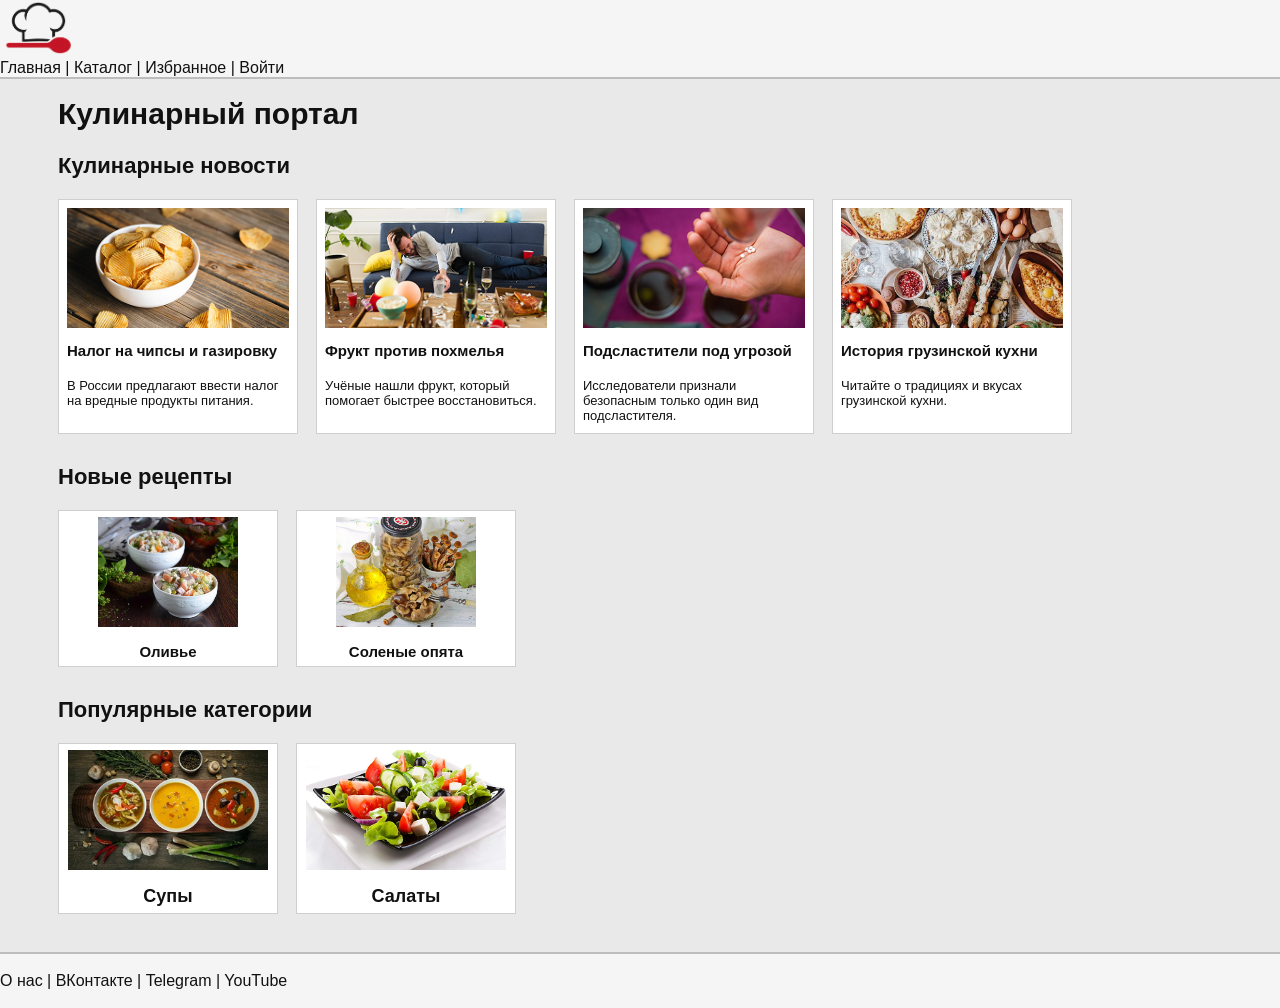
<file: ЛР5-6/index.html>
<!DOCTYPE html>
<html lang="ru">
<head>
  <meta charset="UTF-8">
  <meta name="viewport" content="width=device-width, initial-scale=1">
  <title>Кулинарум | Кулинарный портал</title>
  <link rel="stylesheet" href="styles/main.css">
  <link rel="stylesheet" href="styles/index.css">
</head>
<body>

  <header>
    <img src="images/logo.png" alt="Логотип" width="80">
    <div>
      <a href="index.html">Главная</a> |
      <a href="catalog.html">Каталог</a> |
      <a href="favorites.html">Избранное</a> |
  <a href="404.html">Войти</a>
    </div>
  </header>

  <h1>Кулинарный портал</h1>

  <div>
    <h2>Кулинарные новости</h2>
    <div>
      <a class="news-card" href="404.html">
        <img src="images/news1.png" alt="Чипсы">
        <h3>Налог на чипсы и газировку</h3>
        <p>В России предлагают ввести налог на вредные продукты питания.</p>
      </a>
      <a class="news-card" href="404.html">
        <img src="images/news2.png" alt="Фрукты">
        <h3>Фрукт против похмелья</h3>
        <p>Учёные нашли фрукт, который помогает быстрее восстановиться.</p>
      </a>
      <a class="news-card" href="article3.html">
        <img src="images/news3.png" alt="Подсластители">
        <h3>Подсластители под угрозой</h3>
        <p>Исследователи признали безопасным только один вид подсластителя.</p>
      </a>
      <a class="news-card" href="404.html">
        <img src="images/news4.jpg" alt="Грузинская кухня">
        <h3>История грузинской кухни</h3>
        <p>Читайте о традициях и вкусах грузинской кухни.</p>
      </a>
    </div>
  </div>


  <div>
    <h2>Новые рецепты</h2>
    <div class="cards">
      <a class="recipe-card" href="olivie.html">
        <img src="images/olivie.png" alt="Оливье">
        <h4>Оливье</h4>
      </a>
      <a class="recipe-card" href="mushrooms.html">
        <img src="images/mushrooms.png" alt="Соленые опята">
        <h4>Соленые опята</h4>
      </a>
    </div>

  </div>

  <div>
    <h2>Популярные категории</h2>
    <div class="cards">
      <a class="category-card" href="soups.html">
        <img src="images/soups.png" alt="Супы">
        <h4>Супы</h4>
      </a>
      <a class="category-card" href="404.html">
        <img src="images/salads.png" alt="Салаты">
        <h4>Салаты</h4>
      </a>
    </div>
  </div>

  <footer>
    <a href="about.html">О нас</a> |
    <a href="#">ВКонтакте</a> |
    <a href="#">Telegram</a> |
    <a href="#">YouTube</a>
  </footer>
</body>
</html>
</file>
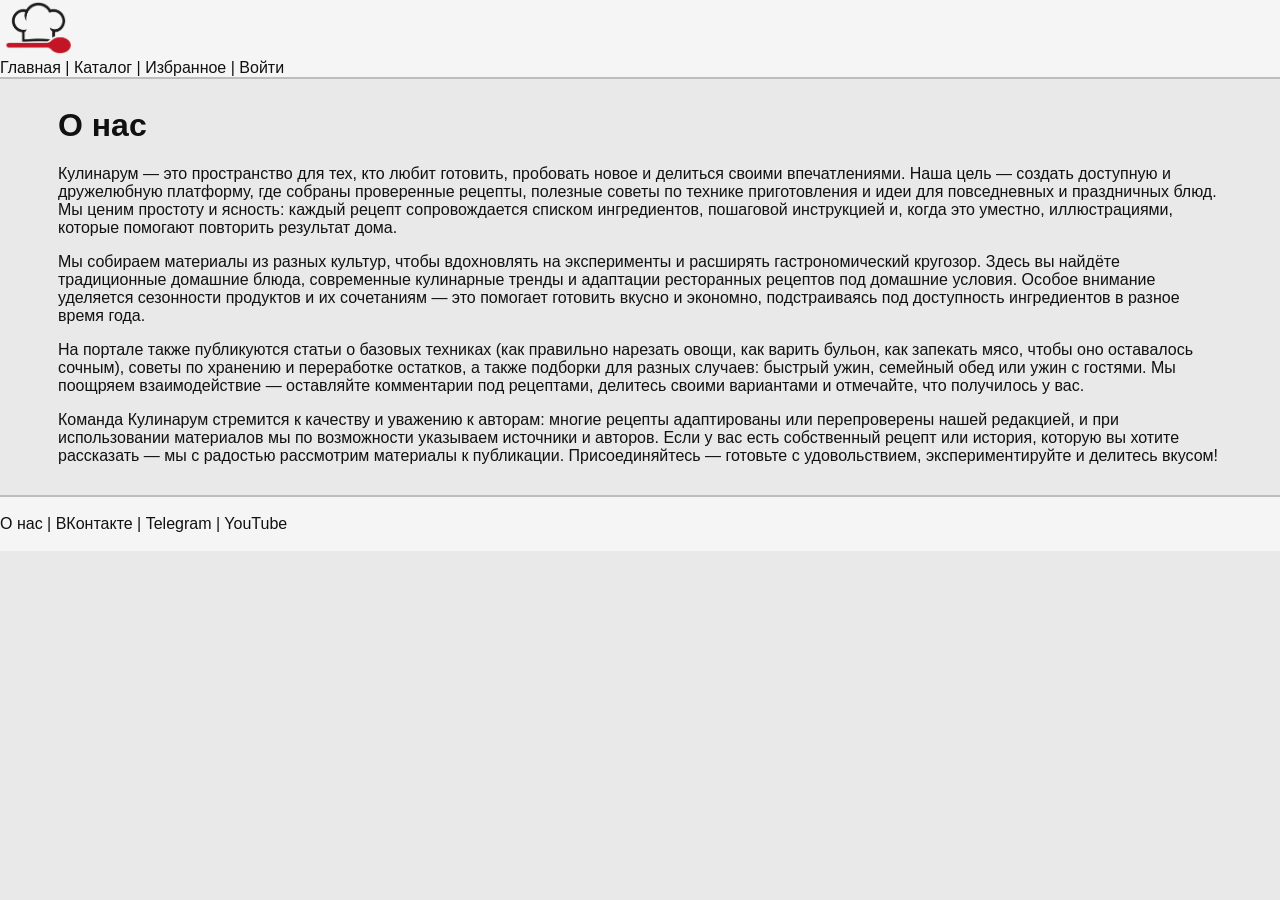
<file: ЛР5-6/about.html>
<!DOCTYPE html>
<html lang="ru">
<head>
  <meta charset="UTF-8">
  <meta name="viewport" content="width=device-width, initial-scale=1">
  <title>Кулинарум | О нас</title>
  <link rel="stylesheet" href="styles/main.css">
</head>
<body>
  <header>
    <img src="images/logo.png" alt="Логотип" width="80">
    <div>
      <a href="index.html">Главная</a> |
      <a href="catalog.html">Каталог</a> |
      <a href="favorites.html">Избранное</a> |
  <a href="404.html">Войти</a>
    </div>
  </header>

  <main>
    <h1>О нас</h1>
    <p>
      <p>
        Кулинарум — это пространство для тех, кто любит готовить, пробовать новое и делиться своими впечатлениями. Наша цель — создать доступную и дружелюбную платформу, где собраны проверенные рецепты, полезные советы по технике приготовления и идеи для повседневных и праздничных блюд. Мы ценим простоту и ясность: каждый рецепт сопровождается списком ингредиентов, пошаговой инструкцией и, когда это уместно, иллюстрациями, которые помогают повторить результат дома.
      </p>
      <p>
        Мы собираем материалы из разных культур, чтобы вдохновлять на эксперименты и расширять гастрономический кругозор. Здесь вы найдёте традиционные домашние блюда, современные кулинарные тренды и адаптации ресторанных рецептов под домашние условия. Особое внимание уделяется сезонности продуктов и их сочетаниям — это помогает готовить вкусно и экономно, подстраиваясь под доступность ингредиентов в разное время года.
      </p>
      <p>
        На портале также публикуются статьи о базовых техниках (как правильно нарезать овощи, как варить бульон, как запекать мясо, чтобы оно оставалось сочным), советы по хранению и переработке остатков, а также подборки для разных случаев: быстрый ужин, семейный обед или ужин с гостями. Мы поощряем взаимодействие — оставляйте комментарии под рецептами, делитесь своими вариантами и отмечайте, что получилось у вас.
      </p>
      <p>
        Команда Кулинарум стремится к качеству и уважению к авторам: многие рецепты адаптированы или перепроверены нашей редакцией, и при использовании материалов мы по возможности указываем источники и авторов. Если у вас есть собственный рецепт или история, которую вы хотите рассказать — мы с радостью рассмотрим материалы к публикации. Присоединяйтесь — готовьте с удовольствием, экспериментируйте и делитесь вкусом!
      </p>
        </p>
  </main>
  
  <footer>
    <a href="about.html">О нас</a> |
    <a href="#">ВКонтакте</a> |
    <a href="#">Telegram</a> |
    <a href="#">YouTube</a>
  </footer>
</body>
</html>
</file>
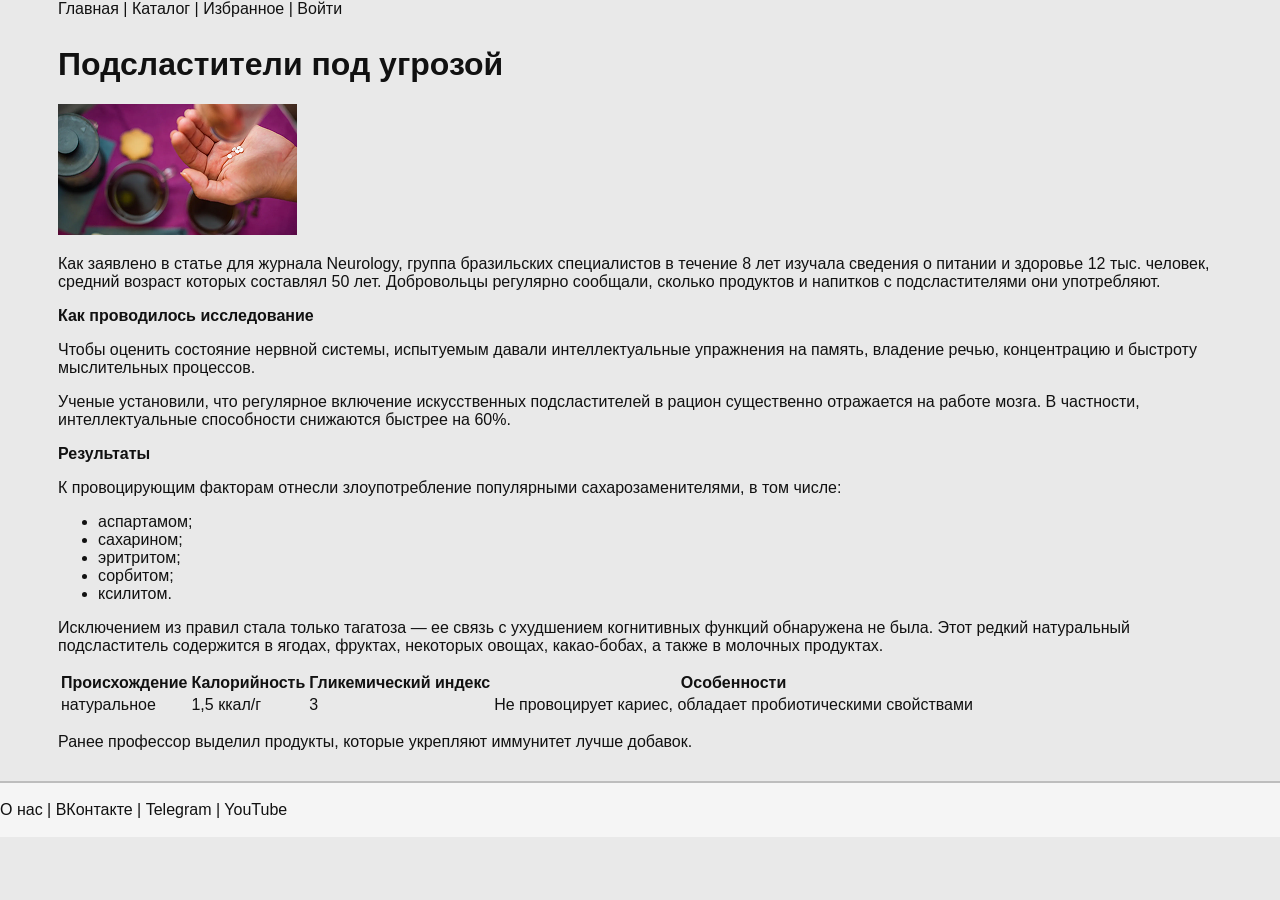
<file: ЛР5-6/article3.html>
<!DOCTYPE html>
<html lang="ru">
<head>
  <meta charset="UTF-8">
  <title>Кулинарум | Подсластители под угрозой</title>
<head>
  <meta charset="UTF-8">
  <meta name="viewport" content="width=device-width, initial-scale=1">
  <title>Кулинарум | Статья</title>
  <link rel="stylesheet" href="styles/main.css">
</head>
  <div>
    <a href="index.html">Главная</a> |
    <a href="catalog.html">Каталог</a> |
    <a href="favorites.html">Избранное</a> |
  <a href="404.html">Войти</a>
  </div>
</header>

<main>
  <h1>Подсластители под угрозой</h1>

  <img src="images/news3.png" alt="Подсластители под угрозой">
  <p>
    <p>
      Как <a href="https://www.neurology.org/doi/10.1212/WNL.0000000000214023">заявлено</a> в статье для журнала Neurology, группа бразильских специалистов в течение 8 лет изучала сведения о питании и здоровье 12 тыс. человек, средний возраст которых составлял 50 лет. Добровольцы регулярно сообщали, сколько продуктов и напитков с подсластителями они употребляют.
    </p>

    <strong>Как проводилось исследование</strong>

    <p>
      Чтобы оценить состояние нервной системы, испытуемым давали интеллектуальные упражнения на память, владение речью, концентрацию и быстроту мыслительных процессов.
    </p>

    <p>
      Ученые установили, что регулярное включение искусственных подсластителей в рацион существенно отражается на работе мозга. В частности, интеллектуальные способности снижаются быстрее на 60%.
    </p>
    <p>
      <strong>Результаты</strong>
    </p>
    <p>
      К провоцирующим факторам отнесли злоупотребление популярными сахарозаменителями, в том числе:
    </p>
    <ul>
      <li><a href="https://www.gastronom.ru/text/chto-takoe-aspartam-i-opasen-li-on-dlya-cheloveka-1026054"></a>аспартамом;</li>
      <li>сахарином;</li>
      <li>эритритом;</li>
      <li>сорбитом;</li>
      <li>ксилитом.</li>
    </ul>
    <p>
      Исключением из правил стала только тагатоза — ее связь с ухудшением когнитивных функций обнаружена не была. Этот редкий натуральный подсластитель содержится в ягодах, фруктах, некоторых овощах, какао-бобах, а также в молочных продуктах.
    </p>

    <table>
      <tr>
        <th>Происхождение</th>
        <th>Калорийность</th>
        <th>Гликемический индекс</th>
        <th>Особенности</th>
      </tr>
      <tr>
        <td>натуральное</td>
        <td>1,5 ккал/г</td>
        <td>3</td>
        <td>Не провоцирует кариес, обладает пробиотическими свойствами</td>
      </tr>
    </table>

    <p>
      Ранее профессор выделил <a href="https://www.gastronom.ru/news/professor-vydelil-produkty-kotorye-ukreplyayut-immunitet-luchshe-dobavok-1026997">продукты, которые укрепляют иммунитет лучше добавок</a>.
    </p>
  </p>
</main>

<footer>
  <a href="about.html">О нас</a> |
  <a href="#">ВКонтакте</a> |
  <a href="#">Telegram</a> |
  <a href="#">YouTube</a>
</footer>
</body>
</html>
</file>
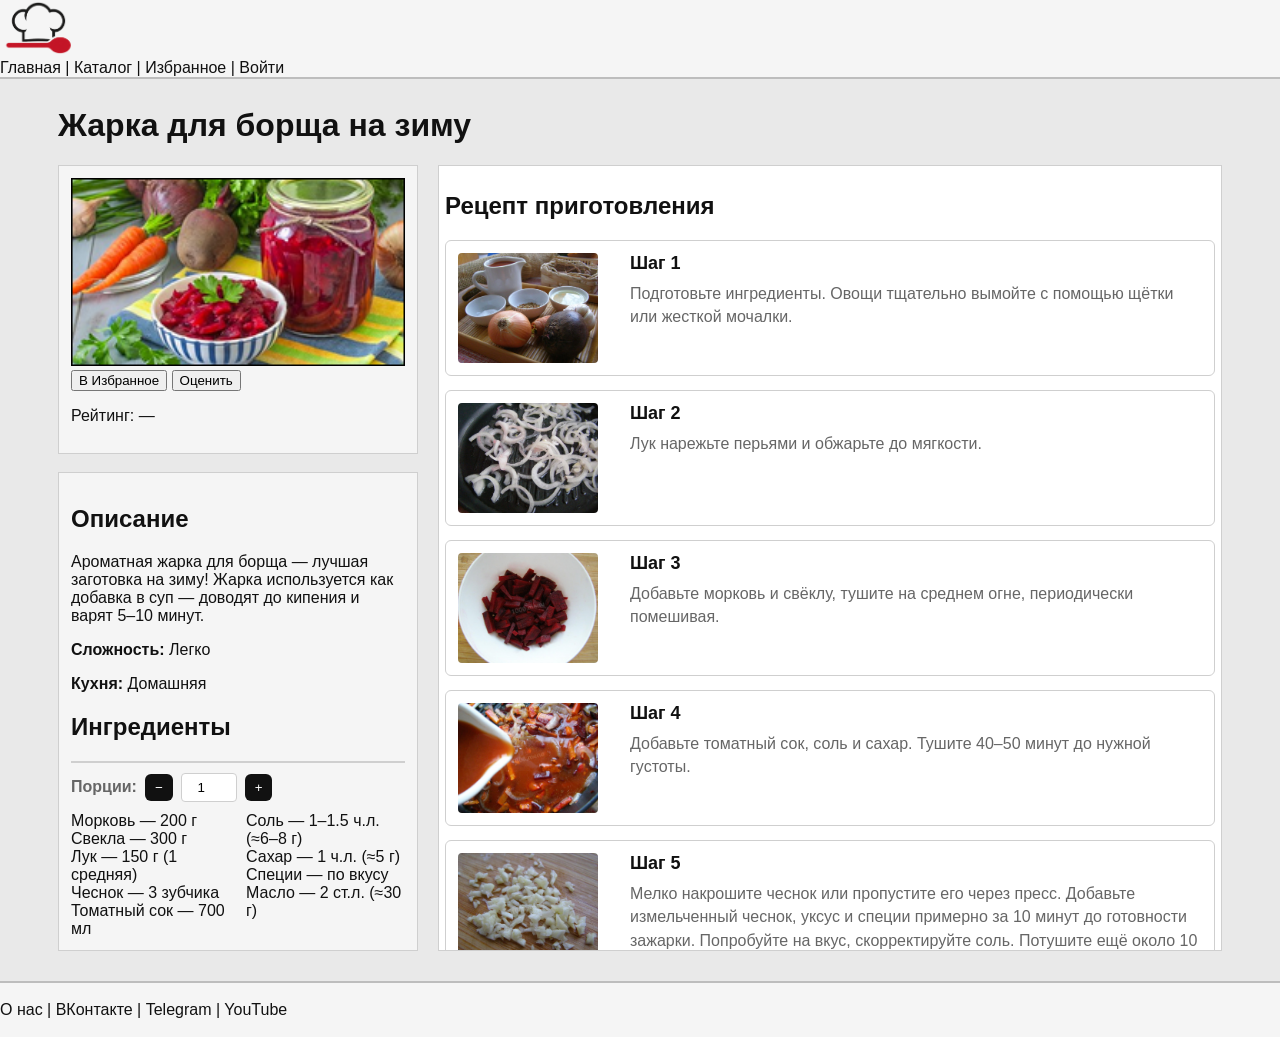
<file: ЛР5-6/borch.html>
<!DOCTYPE html>
<html lang="ru">
<head>
  <meta charset="UTF-8">
  <meta name="viewport" content="width=device-width, initial-scale=1">
  <title>Кулинарум | Борщ</title>
  <link rel="stylesheet" href="styles/main.css">
  <link rel="stylesheet" href="styles/recepie.css">
</head>
<body>
  <header>
    <img src="images/logo.png" alt="Логотип" width="80">
    <div>
      <a href="index.html">Главная</a> |
      <a href="catalog.html">Каталог</a> |
      <a href="favorites.html">Избранное</a> |
  <a href="404.html">Войти</a>
    </div>
  </header>

  <main>
    <h1>Жарка для борща на зиму</h1>

    <div class="recipe-page">
      <div class="left-col">
        <aside class="meta">
          <img src="images/borsch.png" alt="Жарка для борща">
          <div class="actions">
            <button>В Избранное</button>
            <button>Оценить</button>
            <p>Рейтинг: —</p>
          </div>
        </aside>

        <div class="description">
          <h2>Описание</h2>
          <p>Ароматная жарка для борща — лучшая заготовка на зиму! Жарка используется как добавка в суп — доводят до кипения и варят 5–10 минут.</p>

          <p><b>Сложность: </b>Легко</p>
          <p><b>Кухня: </b>Домашняя</p>

          <h2>Ингредиенты</h2>
          <div class="ingredients">
            <ul>
              <li>Морковь — 200 г</li>
              <li>Свекла — 300 г</li>
              <li>Лук — 150 г (1 средняя)</li>
              <li>Чеснок — 3 зубчика</li>
              <li>Томатный сок — 700 мл</li>
              <li>Соль — 1–1.5 ч.л. (≈6–8 г)</li>
              <li>Сахар — 1 ч.л. (≈5 г)</li>
              <li>Специи — по вкусу</li>
              <li>Масло — 2 ст.л. (≈30 г)</li>
            </ul>
          </div>
        </div>
      </div>

      <div class="steps">
        <h2>Рецепт приготовления</h2>

        <div class="step">
          <img src="images/zazharka/step1.jpg" alt="Шаг 1">
          <div class="step-content">
            <h3>Шаг 1</h3>
            <p>Подготовьте ингредиенты. Овощи тщательно вымойте с помощью щётки или жесткой мочалки.</p>
          </div>
        </div>

        <div class="step">
          <img src="images/zazharka/step2.jpg" alt="Шаг 2">
          <div class="step-content">
            <h3>Шаг 2</h3>
            <p>Лук нарежьте перьями и обжарьте до мягкости.</p>
          </div>
        </div>

        <div class="step">
          <img src="images/zazharka/step3.jpg" alt="Шаг 3">
          <div class="step-content">
            <h3>Шаг 3</h3>
            <p>Добавьте морковь и свёклу, тушите на среднем огне, периодически помешивая.</p>
          </div>
        </div>

        <div class="step">
          <img src="images/zazharka/step4.jpg" alt="Шаг 4">
          <div class="step-content">
            <h3>Шаг 4</h3>
            <p>Добавьте томатный сок, соль и сахар. Тушите 40–50 минут до нужной густоты.</p>
          </div>
        </div>

        <div class="step">
          <img src="images/zazharka/step5.jpg" alt="Шаг 5">
          <div class="step-content">
            <h3>Шаг 5</h3>
            <p>Мелко накрошите чеснок или пропустите его через пресс. Добавьте измельченный чеснок, уксус и специи примерно за 10 минут до готовности зажарки. Попробуйте на вкус, скорректируйте соль. Потушите ещё около 10 минут и снимите с огня.</p>
          </div>
        </div>

        <div class="step">
          <img src="images/zazharka/step6.jpg" alt="Шаг 6">
          <div class="step-content">
            <h3>Шаг 6</h3>
            <p>Готовую зажарку разложите по заранее простерилизованным банкам, закатайте крышками. Переверните банки, укутайте заготовки тёплым одеялом и оставьте при комнатной температуре до постепенного полного остывания. Храните зажарку в прохладном тёмном месте до одного года.</p>
          </div>
        </div>

      </div>
    </div>
  </main>

  <footer>
    <a href="about.html">О нас</a> |
    <a href="#">ВКонтакте</a> |
    <a href="#">Telegram</a> |
    <a href="#">YouTube</a>
  </footer>

  <script>
    function syncStepsHeight(){
      const left = document.querySelector('.recipe-page .left-col');
      const steps = document.querySelector('.recipe-page .steps');
      if(!left || !steps) return;
      const leftRect = left.getBoundingClientRect();
      steps.style.height = leftRect.height + 'px';
    }
    window.addEventListener('load', syncStepsHeight);
    window.addEventListener('resize', ()=>{setTimeout(syncStepsHeight,50)});
  </script>
  <script src="scripts/step-modal.js" defer></script>
  <script src="scripts/scale-ingredients.js" defer></script>
</body>
</html>
</file>
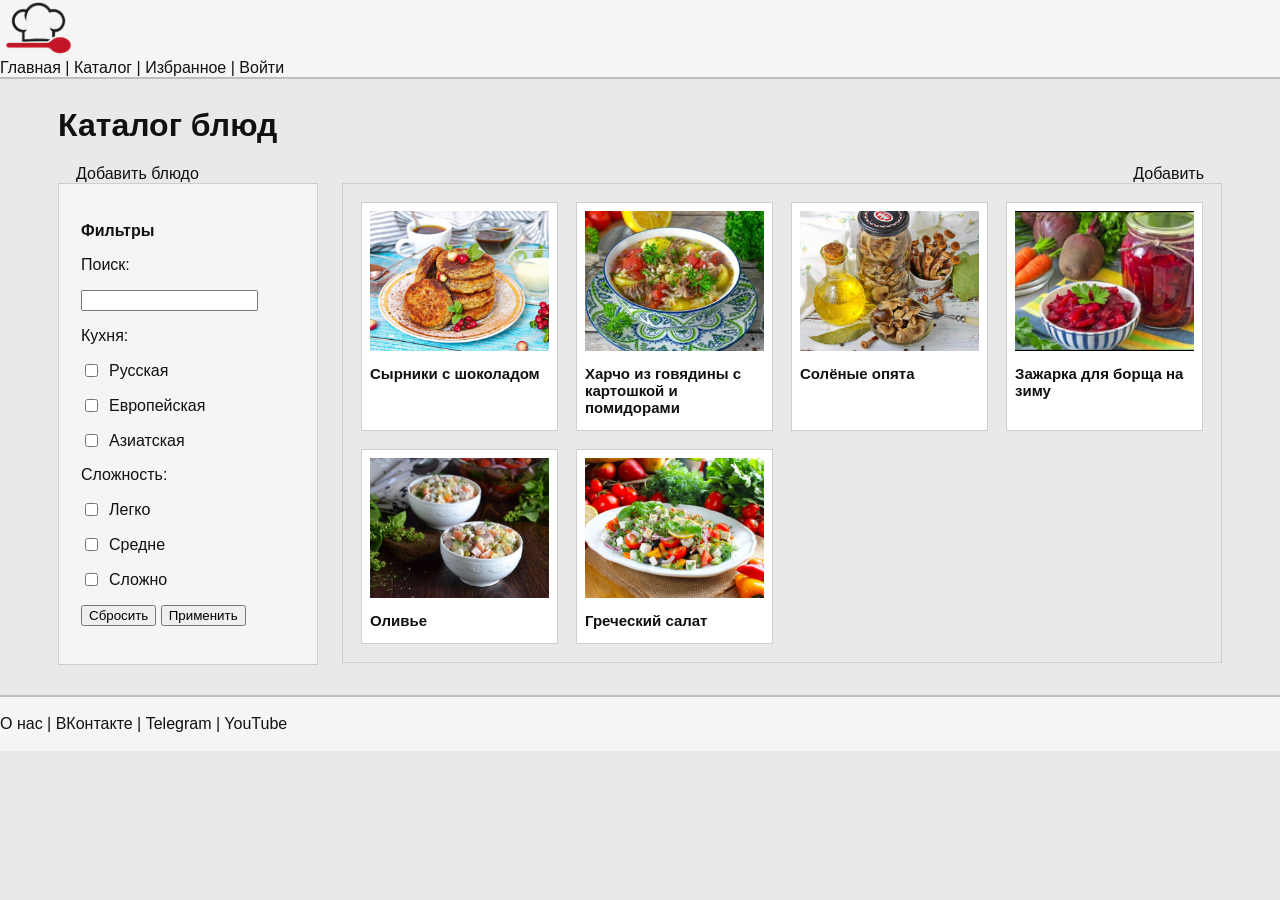
<file: ЛР5-6/catalog.html>
<!DOCTYPE html>
<html lang="ru">
<head>
  <meta charset="UTF-8">
  <meta name="viewport" content="width=device-width, initial-scale=1">
  <title>Кулинарум | Каталог блюд</title>
  <link rel="stylesheet" href="styles/main.css">
  <link rel="stylesheet" href="styles/catalog.css">
</head>
<body>
  <header>
    <img src="images/logo.png" alt="Логотип" width="80">
    <div>
      <a href="index.html">Главная</a> |
      <a href="catalog.html">Каталог</a> |
      <a href="favorites.html">Избранное</a> |
  <a href="404.html">Войти</a>
    </div>
  </header>

  <main>
    <h1>Каталог блюд</h1>
    <div style="display:flex;justify-content:space-between;align-items:center;gap:12px;max-width:1200px;margin:0 auto;padding:0 18px;">
      <div>Добавить блюдо</div>
      <a class="recipe-card" href="form.html" style="align-self:flex-start;">Добавить</a>
    </div>
    <div class="layout">
      <aside class="filters">
        <p><strong>Фильтры</strong></p>
        <form>
          <p>Поиск:</p>
          <p><input type="text" name="q"></p>

          <p>Кухня:</p>
          <p><label><input type="checkbox" name="cuisine" value="russian"> Русская</label></p>
          <p><label><input type="checkbox" name="cuisine" value="european"> Европейская</label></p>
          <p><label><input type="checkbox" name="cuisine" value="asian"> Азиатская</label></p>

          <p>Сложность:</p>
          <p><label><input type="checkbox" name="difficulty" value="easy"> Легко</label></p>
          <p><label><input type="checkbox" name="difficulty" value="medium"> Средне</label></p>
          <p><label><input type="checkbox" name="difficulty" value="hard"> Сложно</label></p>

          <p>
            <input type="reset" value="Сбросить">
            <input type="submit" value="Применить">
          </p>
        </form>
      </aside>

      <section class="catalog">
        <div class="cards">
          <a class="recipe-card" href="404.html">
            <img src="images/syrniki.png" alt="Сырники">
            <h4>Сырники с шоколадом</h4>
          </a>
          <a class="recipe-card" href="kharcho.html">
            <img src="images/kharcho.png" alt="Харчо из говядины с картошкой и помидорами">
            <h4>Харчо из говядины с картошкой и помидорами</h4>
          </a>
          <a class="recipe-card" href="mushrooms.html">
            <img src="images/mushrooms.png" alt="Грибы">
            <h4>Солёные опята</h4>
          </a>
          <a class="recipe-card" href="borch.html">
            <img src="images/borsch.png" alt="Борщ">
            <h4>Зажарка для борща на зиму</h4>
          </a>
          <a class="recipe-card" href="olivie.html">
            <img src="images/olivie.png" alt="Оливье">
            <h4>Оливье</h4>
          </a>
          <a class="recipe-card" href="404.html">
            <img src="images/greece_salad.png" alt="Греческий салат">
            <h4>Греческий салат</h4>
          </a>
        </div>
      </section>
    </div>
  </main>

  <footer>
    <a href="about.html">О нас</a> |
    <a href="#">ВКонтакте</a> |
    <a href="#">Telegram</a> |
    <a href="#">YouTube</a>
  </footer>
</body>
</html>
</file>
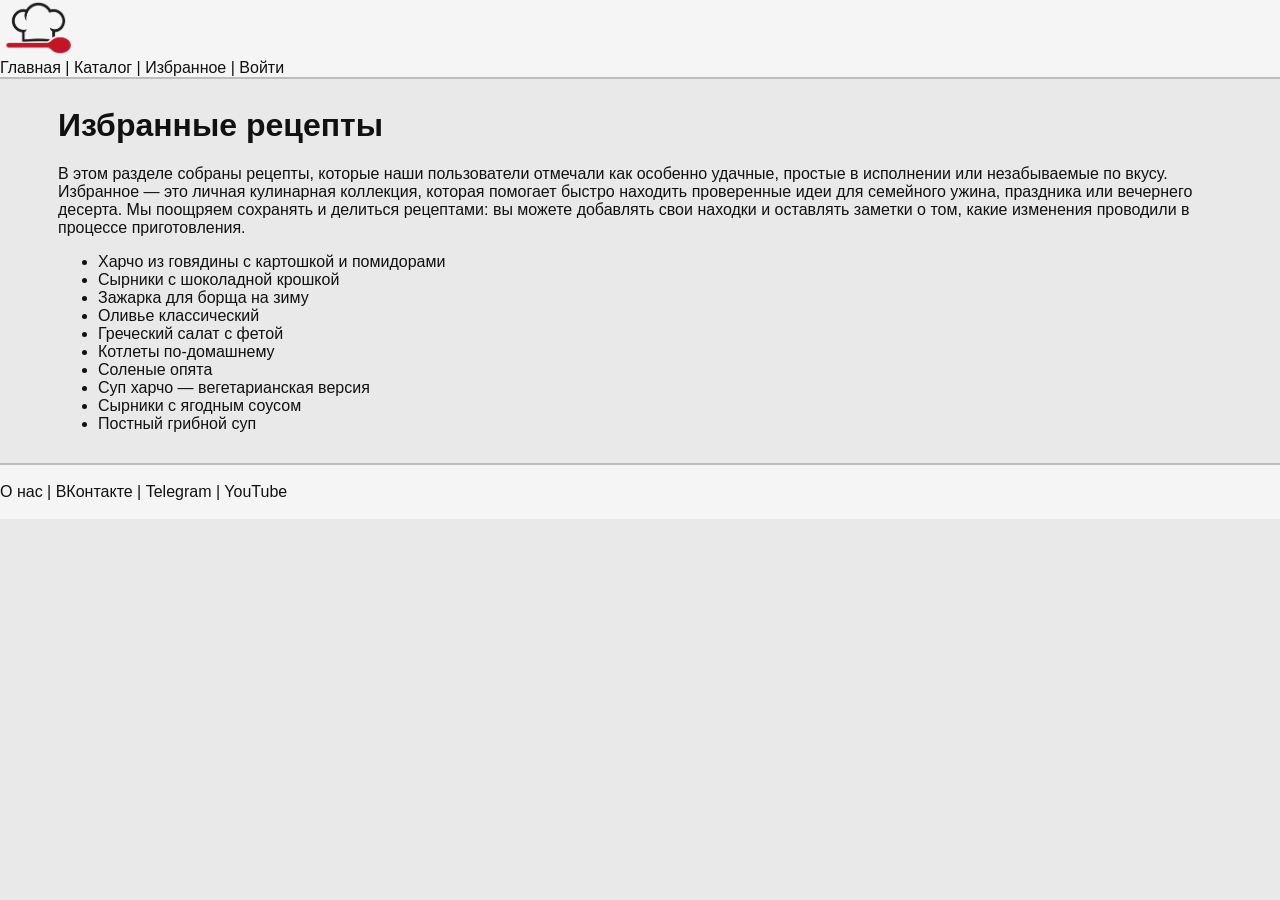
<file: ЛР5-6/favorites.html>
<!DOCTYPE html>
<html lang="ru">
<head>
  <meta charset="UTF-8">
  <meta name="viewport" content="width=device-width, initial-scale=1">
  <title>Кулинарум | Избранное</title>
  <link rel="stylesheet" href="styles/main.css">
</head>
<body>
<header>
  <img src="images/logo.png" alt="Логотип" width="80">
  <div>
    <a href="index.html">Главная</a> |
    <a href="catalog.html">Каталог</a> |
    <a href="favorites.html">Избранное</a> |
  <a href="404.html">Войти</a>
  </div>
</header>

<main>
  <h1>Избранные рецепты</h1>
  <p>В этом разделе собраны рецепты, которые наши пользователи отмечали как особенно удачные, простые в исполнении или незабываемые по вкусу. Избранное — это личная кулинарная коллекция, которая помогает быстро находить проверенные идеи для семейного ужина, праздника или вечернего десерта. Мы поощряем сохранять и делиться рецептами: вы можете добавлять свои находки и оставлять заметки о том, какие изменения проводили в процессе приготовления.</p>

  <ul>
    <li><a href="kharcho.html">Харчо из говядины с картошкой и помидорами</a></li>
    <li><a href="404.html">Сырники с шоколадной крошкой</a></li>
    <li><a href="borch.html">Зажарка для борща на зиму</a></li>
    <li><a href="olivie.html">Оливье классический</a></li>
    <li><a href="404.html">Греческий салат с фетой</a></li>
    <li><a href="404.html">Котлеты по-домашнему</a></li>
    <li><a href="mushrooms.html">Соленые опята</a></li>
    <li><a href="404.html">Суп харчо — вегетарианская версия</a></li>
    <li><a href="404.html">Сырники с ягодным соусом</a></li>
    <li><a href="404.html">Постный грибной суп</a></li>
  </ul>

</main>

<footer>
  <a href="about.html">О нас</a> |
  <a href="#">ВКонтакте</a> |
  <a href="#">Telegram</a> |
  <a href="#">YouTube</a>
</footer>
</body>
</html>
</file>
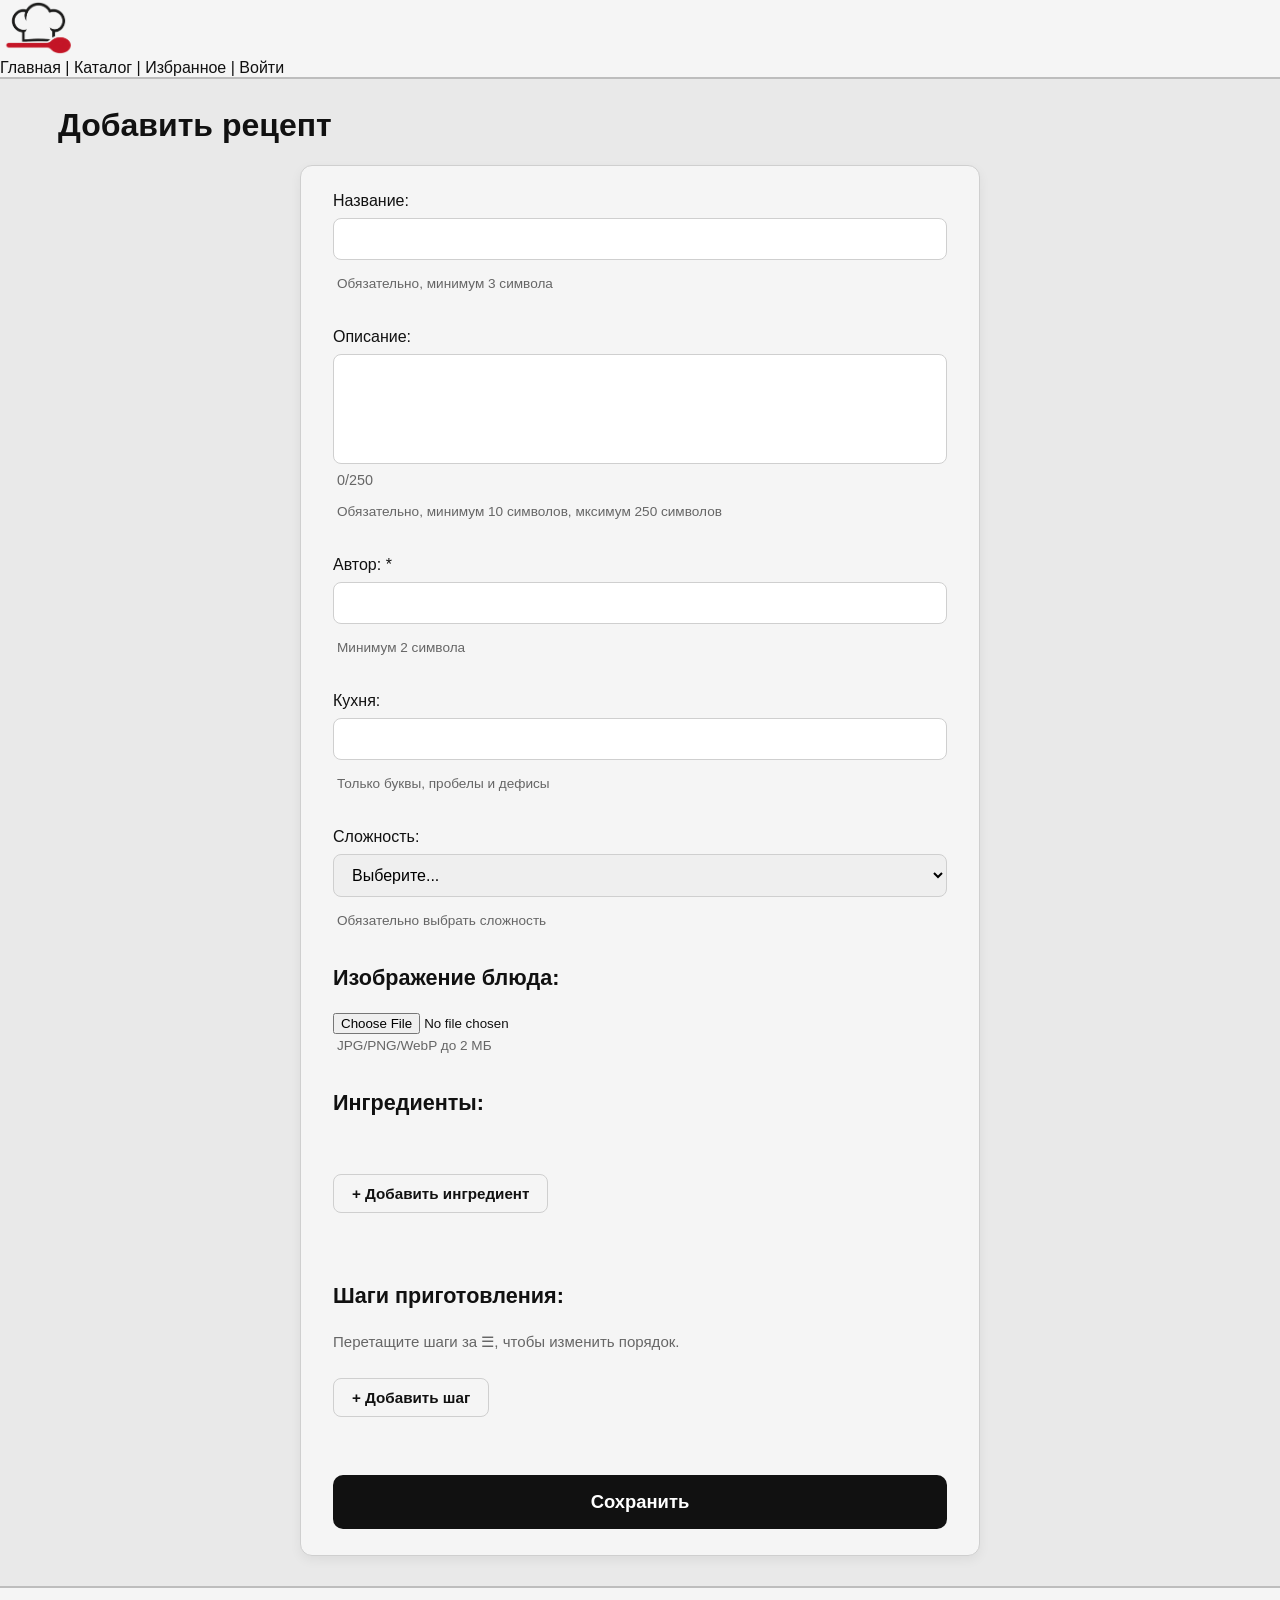
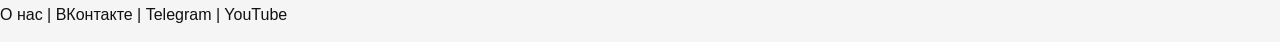
<file: ЛР5-6/form.html>
<!DOCTYPE html>
<html lang="ru">
<head>
  <meta charset="UTF-8">
  <meta name="viewport" content="width=device-width, initial-scale=1">
  <title>Кулинарум | Добавить рецепт</title>
  <link rel="stylesheet" href="styles/main.css">
  <link rel="stylesheet" href="styles/form.css">
  <script src="scripts/validate-form.js" defer></script>
  <script src="scripts/image-editor.js" defer></script>
  <script src="scripts/add-recipe.js" defer></script>
</head>
<body>

<header>
  <img src="images/logo.png" alt="Логотип" width="80">
  <div>
    <a href="index.html">Главная</a> |
    <a href="catalog.html">Каталог</a> |
    <a href="favorites.html">Избранное</a> |
    <a href="404.html">Войти</a>
  </div>
</header>

<main>
  <h1>Добавить рецепт</h1>

  <form id="recipeForm">

    <div class="field">
      <label>Название:</label><br>
      <input type="text" name="title" required>
      <div class="error-msg"></div>
    </div>
    <br>

    <div class="field">
      <label for="description">Описание:</label><br>
      <textarea name="description" id="description" maxlength="250" required></textarea>
      <div class="char-counter"><span id="descCount">0</span>/250</div>
      <div class="error-msg"></div>
    </div>
    <br>

    <div class="field">
      <label for="author">Автор: <span class="required">*</span></label><br>
      <input type="text" name="author" id="author" required>
      <div class="error-msg"></div>
    </div>
    <br>

    <div class="field">
      <label for="cuisine">Кухня:</label><br>
      <input type="text" name="cuisine" id="cuisine">
      <div class="error-msg"></div>
    </div>
    <br>

    <div class="field">
      <label for="difficulty">Сложность:</label><br>
      <select name="difficulty" id="difficulty" required>
        <option value="">Выберите...</option>
        <option value="easy">Легко</option>
        <option value="medium">Средне</option>
        <option value="hard">Сложно</option>
      </select>
      <div class="error-msg"></div>
    </div>
    <br>

    <div class="field">
      <h3>Изображение блюда:</h3>
      <input type="file" name="image" id="recipeImage" accept="image/*">
      <div class="error-msg"></div>
    </div>
    <br>

    <h3>Ингредиенты:</h3>
    <div id="ingredients"></div>
    <button type="button" id="addIngredient">+ Добавить ингредиент</button>
    <br><br>

    <h3>Шаги приготовления:</h3>
    <p class="drag-instruction">Перетащите шаги за ☰, чтобы изменить порядок.</p>
    <div id="steps"></div>
    <button type="button" id="addStep">+ Добавить шаг</button>
    <br><br>

    <input type="submit" value="Сохранить">

  </form>
</main>

<footer>
  <a href="about.html">О нас</a> |
  <a href="#">ВКонтакте</a> |
  <a href="#">Telegram</a> |
  <a href="#">YouTube</a>
</footer>

</body>
</html>
</file>
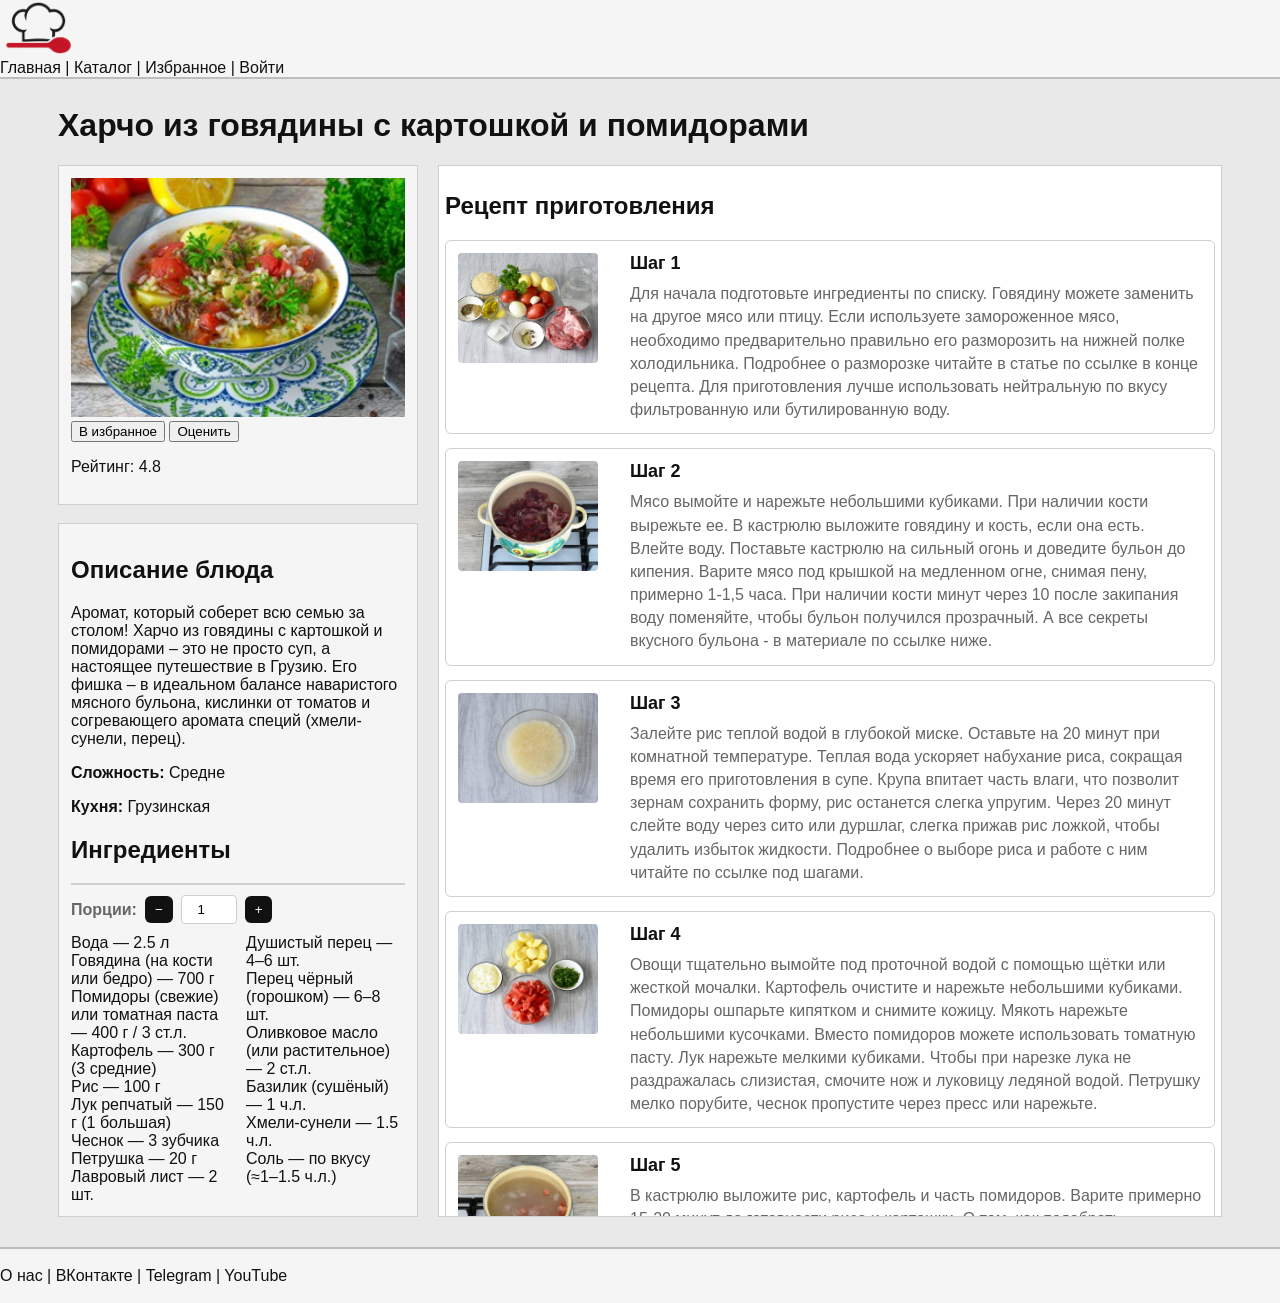
<file: ЛР5-6/kharcho.html>
<!DOCTYPE html>
<html lang="ru">
<head>
  <meta charset="UTF-8">
  <meta name="viewport" content="width=device-width, initial-scale=1">
  <title>Кулинарум | Харчо</title>
  <link rel="stylesheet" href="styles/main.css">
  <link rel="stylesheet" href="styles/recepie.css">
</head>
<body>
  <header>
    <img src="images/logo.png" alt="Логотип" width="80">
    <div>
      <a href="index.html">Главная</a> |
      <a href="catalog.html">Каталог</a> |
      <a href="favorites.html">Избранное</a> |
  <a href="404.html">Войти</a>
    </div>
  </header>

  <main>
    <h1>Харчо из говядины с картошкой и помидорами</h1>

    <div class="recipe-page">
      <div class="left-col">
        <aside class="meta">
          <img src="images/kharcho.png" alt="Харчо">
          <div class="actions">
            <button>В избранное</button>
            <button>Оценить</button>
            <p>Рейтинг: 4.8</p>
          </div>
        </aside>

        <div class="description">
          <h2>Описание блюда</h2>
          <p>Аромат, который соберет всю семью за столом! Харчо из говядины с картошкой и помидорами – это не просто суп, а настоящее путешествие в Грузию. Его фишка – в идеальном балансе наваристого мясного бульона, кислинки от томатов и согревающего аромата специй (хмели-сунели, перец).</p>

          <p><b>Сложность: </b>Средне</p>
          <p><b>Кухня: </b>Грузинская</p>

          <h2>Ингредиенты</h2>
          <div class="ingredients">
            <ul>
              <li>Вода — 2.5 л</li>
              <li>Говядина (на кости или бедро) — 700 г</li>
              <li>Помидоры (свежие) или томатная паста — 400 г / 3 ст.л.</li>
              <li>Картофель — 300 г (3 средние)</li>
              <li>Рис — 100 г</li>
              <li>Лук репчатый — 150 г (1 большая)</li>
              <li>Чеснок — 3 зубчика</li>
              <li>Петрушка — 20 г</li>
              <li>Лавровый лист — 2 шт.</li>
              <li>Душистый перец — 4–6 шт.</li>
              <li>Перец чёрный (горошком) — 6–8 шт.</li>
              <li>Оливковое масло (или растительное) — 2 ст.л.</li>
              <li>Базилик (сушёный) — 1 ч.л.</li>
              <li>Хмели-сунели — 1.5 ч.л.</li>
              <li>Соль — по вкусу (≈1–1.5 ч.л.)</li>
            </ul>
          </div>
        </div>
      </div>

      <div class="steps">
        <h2>Рецепт приготовления</h2>
        <div class="step">
          <img src="images/kharcho/step1.jpg" alt="Шаг 1">
          <div class="step-content">
            <h3>Шаг 1</h3>
            <p>Для начала подготовьте ингредиенты по списку. Говядину можете заменить на другое мясо или птицу. Если используете замороженное мясо, необходимо предварительно правильно его разморозить на нижней полке холодильника. Подробнее о разморозке читайте в статье по ссылке в конце рецепта. Для приготовления лучше использовать нейтральную по вкусу фильтрованную или бутилированную воду.</p>
          </div>
        </div>
        <div class="step">
          <img src="images/kharcho/step2.jpg" alt="Шаг 2">
          <div class="step-content">
            <h3>Шаг 2</h3>
            <p>Мясо вымойте и нарежьте небольшими кубиками. При наличии кости вырежьте ее. В кастрюлю выложите говядину и кость, если она есть. Влейте воду. Поставьте кастрюлю на сильный огонь и доведите бульон до кипения. Варите мясо под крышкой на медленном огне, снимая пену, примерно 1-1,5 часа. При наличии кости минут через 10 после закипания воду поменяйте, чтобы бульон получился прозрачный. А все секреты вкусного бульона - в материале по ссылке ниже.</p>
          </div>
        </div>
        <div class="step">
          <img src="images/kharcho/step3.jpg" alt="Шаг 3">
          <div class="step-content">
            <h3>Шаг 3</h3>
            <p>Залейте рис теплой водой в глубокой миске. Оставьте на 20 минут при комнатной температуре. Теплая вода ускоряет набухание риса, сокращая время его приготовления в супе. Крупа впитает часть влаги, что позволит зернам сохранить форму, рис останется слегка упругим. Через 20 минут слейте воду через сито или дуршлаг, слегка прижав рис ложкой, чтобы удалить избыток жидкости. Подробнее о выборе риса и работе с ним читайте по ссылке под шагами.</p>
          </div>
        </div>
        <div class="step">
          <img src="images/kharcho/step4.jpg" alt="Шаг 4">
          <div class="step-content">
            <h3>Шаг 4</h3>
            <p>Овощи тщательно вымойте под проточной водой с помощью щётки или жесткой мочалки. Картофель очистите и нарежьте небольшими кубиками. Помидоры ошпарьте кипятком и снимите кожицу. Мякоть нарежьте небольшими кусочками. Вместо помидоров можете использовать томатную пасту. Лук нарежьте мелкими кубиками. Чтобы при нарезке лука не раздражалась слизистая, смочите нож и луковицу ледяной водой. Петрушку мелко порубите, чеснок пропустите через пресс или нарежьте.</p>
          </div>
        </div>
        <div class="step">
          <img src="images/kharcho/step5.jpg" alt="Шаг 5">
          <div class="step-content">
            <h3>Шаг 5</h3>
            <p>В кастрюлю выложите рис, картофель и часть помидоров. Варите примерно 15-20 минут до готовности риса и картошки. О том, как подобрать идеальную кастрюлю для супа, рассчитать количество воды, а также всё о сортах картофеля, - читайте в материалах по ссылкам в конце рецепта.</p>
          </div>
        </div>
        <div class="step">
          <img src="images/kharcho/step6.jpg" alt="Шаг 6">
          <div class="step-content">
            <h3>Шаг 6</h3>
            <p>В сковороде на среднем огне разогрейте оливковое масло. Выложите лук и обжарьте, помешивая, до прозрачности. Добавьте в сковороду оставшиеся помидоры и тушите все вместе около 5 минут. О том, как подобрать идеальную сковороду и масло для жарки, читайте в статьях, ссылки в конце рецепта.</p>
          </div>
        </div>
        <div class="step">
          <img src="images/kharcho/step7.jpg" alt="Шаг 7">
          <div class="step-content">
            <h3>Шаг 7</h3>
            <p>Переложите тушеные овощи в кастрюлю. Следом добавьте лавровые листья, сушеный базилик, хмели-сунели, соль и перец. Варите, помешивая, примерно 5-10 минут. В конце добавьте пропущенный через пресс или мелко нарезанный чеснок и рубленую петрушку. Уберите кастрюлю с огня, накройте крышкой и дайте супу настояться около 10 минут.</p>
          </div>
        </div>
        <div class="step">
          <img src="images/kharcho/step8.jpg" alt="Шаг 8">
          <div class="step-content">
            <h3>Шаг 8</h3>
            <p>Харчо из говядины с картошкой разлейте по тарелкам и подайте к столу. Обязательно подавайте харчо горячим, сразу после приготовления. По желанию дополните блюдо свежей зеленью — мелко нарубленным кинзой и петрушкой, которые добавят яркий вкус и аромат. Отдельно предложите дольки лимона или лайма, чтобы гости могли регулировать кислинку по своему вкусу. Приятного аппетита!</p>
          </div>
        </div>
      </div>
    </div>
  </main>

  <footer>
    <a href="about.html">О нас</a> |
    <a href="#">ВКонтакте</a> |
    <a href="#">Telegram</a> |
    <a href="#">YouTube</a>
  </footer>
  <script>
    // Синхронизировать высоту правой колонки (.steps) с левой (.left-col)
    function syncStepsHeight(){
      const left = document.querySelector('.recipe-page .left-col');
      const steps = document.querySelector('.recipe-page .steps');
      if(!left || !steps) return;
      const leftRect = left.getBoundingClientRect();
      // вычисляем внутреннюю доступную высоту для steps, учитывая отступы и заголовок
      const computed = window.getComputedStyle(steps);
      const extra = parseFloat(computed.paddingTop) + parseFloat(computed.paddingBottom) + parseFloat(computed.borderTopWidth) + parseFloat(computed.borderBottomWidth);
      steps.style.height = (leftRect.height - 0) + 'px';
    }
    window.addEventListener('load', syncStepsHeight);
    window.addEventListener('resize', ()=>{setTimeout(syncStepsHeight,50)});
  </script>
  <script src="scripts/step-modal.js" defer></script>
  <script src="scripts/scale-ingredients.js" defer></script>
</body>
</html>
</file>
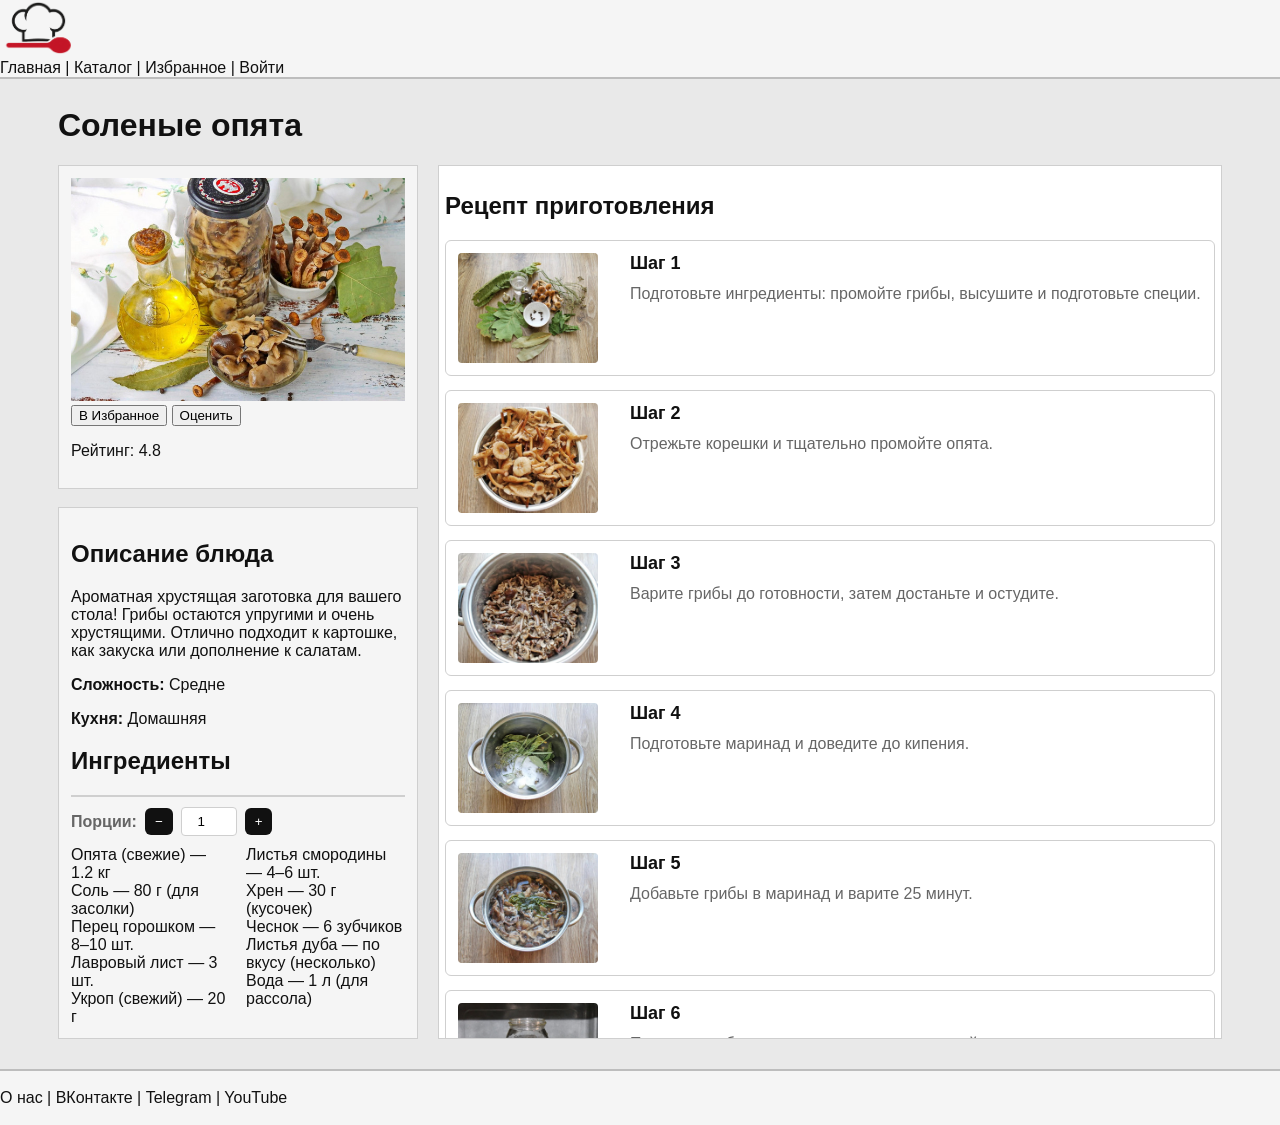
<file: ЛР5-6/mushrooms.html>
<!DOCTYPE html>
<html lang="ru">
<head>
  <meta charset="UTF-8">
  <meta name="viewport" content="width=device-width, initial-scale=1">
  <title>Кулинарум | Соленые опята</title>
  <link rel="stylesheet" href="styles/main.css">
  <link rel="stylesheet" href="styles/recepie.css">
</head>
<body>
  <header>
    <img src="images/logo.png" alt="Логотип" width="80">
    <div>
      <a href="index.html">Главная</a> |
      <a href="catalog.html">Каталог</a> |
      <a href="favorites.html">Избранное</a> |
  <a href="404.html">Войти</a>
    </div>
  </header>

  <main>
    <h1>Соленые опята</h1>

    <div class="recipe-page">
      <div class="left-col">
        <aside class="meta">
          <img src="images/mushrooms.png" alt="Соленые опята">
          <div class="actions">
            <button>В Избранное</button>
            <button>Оценить</button>
            <p>Рейтинг: 4.8</p>
          </div>
        </aside>

        <div class="description">
          <h2>Описание блюда</h2>
          <p>Ароматная хрустящая заготовка для вашего стола! Грибы остаются упругими и очень хрустящими. Отлично подходит к картошке, как закуска или дополнение к салатам.</p>

          <p><b>Сложность: </b>Средне</p>
          <p><b>Кухня: </b>Домашняя</p>

          <h2>Ингредиенты</h2>
          <div class="ingredients">
            <ul>
              <li>Опята (свежие) — 1.2 кг</li>
              <li>Соль — 80 г (для засолки)</li>
              <li>Перец горошком — 8–10 шт.</li>
              <li>Лавровый лист — 3 шт.</li>
              <li>Укроп (свежий) — 20 г</li>
              <li>Листья смородины — 4–6 шт.</li>
              <li>Хрен — 30 г (кусочек)</li>
              <li>Чеснок — 6 зубчиков</li>
              <li>Листья дуба — по вкусу (несколько)</li>
              <li>Вода — 1 л (для рассола)</li>
            </ul>
          </div>
        </div>
      </div>

      <div class="steps">
        <h2>Рецепт приготовления</h2>

        <div class="step">
          <img src="images/mushrooms/step1.jpg" alt="Шаг 1">
          <div class="step-content">
            <h3>Шаг 1</h3>
            <p>Подготовьте ингредиенты: промойте грибы, высушите и подготовьте специи.</p>
          </div>
        </div>

        <div class="step">
          <img src="images/mushrooms/step2.jpg" alt="Шаг 2">
          <div class="step-content">
            <h3>Шаг 2</h3>
            <p>Отрежьте корешки и тщательно промойте опята.</p>
          </div>
        </div>

        <div class="step">
          <img src="images/mushrooms/step3.jpg" alt="Шаг 3">
          <div class="step-content">
            <h3>Шаг 3</h3>
            <p>Варите грибы до готовности, затем достаньте и остудите.</p>
          </div>
        </div>

        <div class="step">
          <img src="images/mushrooms/step4.jpg" alt="Шаг 4">
          <div class="step-content">
            <h3>Шаг 4</h3>
            <p>Подготовьте маринад и доведите до кипения.</p>
          </div>
        </div>

        <div class="step">
          <img src="images/mushrooms/step5.jpg" alt="Шаг 5">
          <div class="step-content">
            <h3>Шаг 5</h3>
            <p>Добавьте грибы в маринад и варите 25 минут.</p>
          </div>
        </div>

        <div class="step">
          <img src="images/mushrooms/step6.jpg" alt="Шаг 6">
          <div class="step-content">
            <h3>Шаг 6</h3>
            <p>Подготовьте банки и крышки — простерилизуйте их.</p>
          </div>
        </div>

        <div class="step">
          <img src="images/mushrooms/step7.jpg" alt="Шаг 7">
          <div class="step-content">
            <h3>Шаг 7</h3>
            <p>Плотно разложите грибы по банкам и закатайте крышками.</p>
          </div>
        </div>

        <div class="step">
          <img src="images/mushrooms/step8.jpg" alt="Шаг 8">
          <div class="step-content">
            <h3>Шаг 8</h3>
            <p>Выдержите 4–6 недель для достижения насыщенного вкуса.</p>
          </div>
        </div>

      </div>
    </div>
  </main>

  <footer>
    <a href="about.html">О нас</a> |
    <a href="#">ВКонтакте</a> |
    <a href="#">Telegram</a> |
    <a href="#">YouTube</a>
  </footer>

  <script>
    function syncStepsHeight(){
      const left = document.querySelector('.recipe-page .left-col');
      const steps = document.querySelector('.recipe-page .steps');
      if(!left || !steps) return;
      const leftRect = left.getBoundingClientRect();
      steps.style.height = leftRect.height + 'px';
    }
    window.addEventListener('load', syncStepsHeight);
    window.addEventListener('resize', ()=>{setTimeout(syncStepsHeight,50)});
  </script>
  <script src="scripts/step-modal.js" defer></script>
  <script src="scripts/scale-ingredients.js" defer></script>
</body>
</html>
</file>
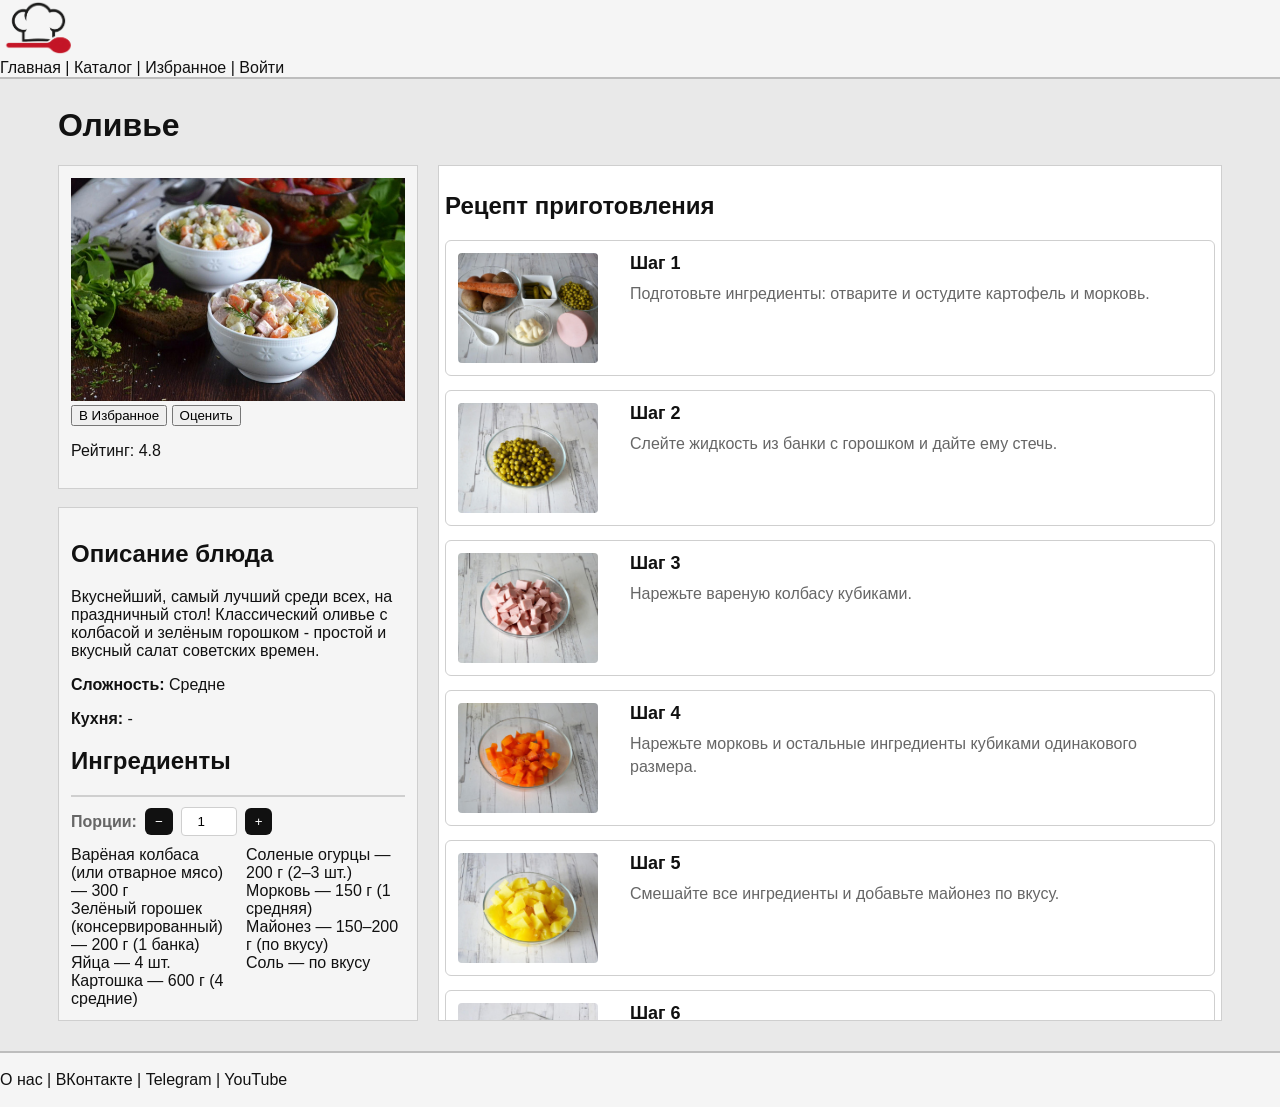
<file: ЛР5-6/olivie.html>
<!DOCTYPE html>
<html lang="ru">
<head>
  <meta charset="UTF-8">
  <meta name="viewport" content="width=device-width, initial-scale=1">
  <title>Кулинарум | Оливье</title>
  <link rel="stylesheet" href="styles/main.css">
  <link rel="stylesheet" href="styles/recepie.css">
</head>
<body>
  <header>
    <img src="images/logo.png" alt="Логотип" width="80">
    <div>
      <a href="index.html">Главная</a> |
      <a href="catalog.html">Каталог</a> |
      <a href="favorites.html">Избранное</a> |
  <a href="404.html">Войти</a>
    </div>
  </header>

  <main>
    <h1>Оливье</h1>

    <div class="recipe-page">
      <div class="left-col">
        <aside class="meta">
          <img src="images/olivie.png" alt="Оливье">
          <div class="actions">
            <button>В Избранное</button>
            <button>Оценить</button>
            <p>Рейтинг: 4.8</p>
          </div>
        </aside>

        <div class="description">
          <h2>Описание блюда</h2>
          <p>Вкуснейший, самый лучший среди всех, на праздничный стол! Классический оливье с колбасой и зелёным горошком - простой и вкусный салат советских времен.</p>

          <p><b>Сложность: </b>Средне</p>
          <p><b>Кухня: </b>-</p>

          <h2>Ингредиенты</h2>
          <div class="ingredients">
            <ul>
              <li>Варёная колбаса (или отварное мясо) — 300 г</li>
              <li>Зелёный горошек (консервированный) — 200 г (1 банка)</li>
              <li>Яйца — 4 шт.</li>
              <li>Картошка — 600 г (4 средние)</li>
              <li>Соленые огурцы — 200 г (2–3 шт.)</li>
              <li>Морковь — 150 г (1 средняя)</li>
              <li>Майонез — 150–200 г (по вкусу)</li>
              <li>Соль — по вкусу</li>
            </ul>
          </div>
        </div>
      </div>

      <div class="steps">
        <h2>Рецепт приготовления</h2>

        <div class="step">
          <img src="images/olivie/step1.jpg" alt="Шаг 1">
          <div class="step-content">
            <h3>Шаг 1</h3>
            <p>Подготовьте ингредиенты: отварите и остудите картофель и морковь.</p>
          </div>
        </div>

        <div class="step">
          <img src="images/olivie/step2.jpg" alt="Шаг 2">
          <div class="step-content">
            <h3>Шаг 2</h3>
            <p>Слейте жидкость из банки с горошком и дайте ему стечь.</p>
          </div>
        </div>

        <div class="step">
          <img src="images/olivie/step3.jpg" alt="Шаг 3">
          <div class="step-content">
            <h3>Шаг 3</h3>
            <p>Нарежьте вареную колбасу кубиками.</p>
          </div>
        </div>

        <div class="step">
          <img src="images/olivie/step4.jpg" alt="Шаг 4">
          <div class="step-content">
            <h3>Шаг 4</h3>
            <p>Нарежьте морковь и остальные ингредиенты кубиками одинакового размера.</p>
          </div>
        </div>

        <div class="step">
          <img src="images/olivie/step5.jpg" alt="Шаг 5">
          <div class="step-content">
            <h3>Шаг 5</h3>
            <p>Смешайте все ингредиенты и добавьте майонез по вкусу.</p>
          </div>
        </div>

        <div class="step">
          <img src="images/olivie/step6.jpg" alt="Шаг 6">
          <div class="step-content">
            <h3>Шаг 6</h3>
            <p>Нарежьте яйца кубиками.</p>
          </div>
        </div>

        <div class="step">
          <img src="images/olivie/step7.jpg" alt="Шаг 7">
          <div class="step-content">
            <h3>Шаг 7</h3>
            <p>Нарежьте огурцы и добавьте к остальным ингредиентам.</p>
          </div>
        </div>

        <div class="step">
          <img src="images/olivie/step8.jpg" alt="Шаг 8">
          <div class="step-content">
            <h3>Шаг 8</h3>
            <p>Соедините все продукты в салатнике и перемешайте.</p>
          </div>
        </div>

        <div class="step">
          <img src="images/olivie/step9.jpg" alt="Шаг 9">
          <div class="step-content">
            <h3>Шаг 9</h3>
            <p>Заправьте майонезом и попробуйте на соль.</p>
          </div>
        </div>

        <div class="step">
          <img src="images/olivie/step10.jpg" alt="Шаг 10">
          <div class="step-content">
            <h3>Шаг 10</h3>
            <p>Охладите в холодильнике перед подачей. Приятного аппетита!</p>
          </div>
        </div>

      </div>
    </div>
  </main>

  <footer>
    <a href="about.html">О нас</a> |
    <a href="#">ВКонтакте</a> |
    <a href="#">Telegram</a> |
    <a href="#">YouTube</a>
  </footer>

  <script>
    function syncStepsHeight(){
      const left = document.querySelector('.recipe-page .left-col');
      const steps = document.querySelector('.recipe-page .steps');
      if(!left || !steps) return;
      const leftRect = left.getBoundingClientRect();
      steps.style.height = leftRect.height + 'px';
    }
    window.addEventListener('load', syncStepsHeight);
    window.addEventListener('resize', ()=>{setTimeout(syncStepsHeight,50)});
  </script>
  <script src="scripts/step-modal.js" defer></script>
  <script src="scripts/scale-ingredients.js" defer></script>
</body>
</html>
</file>
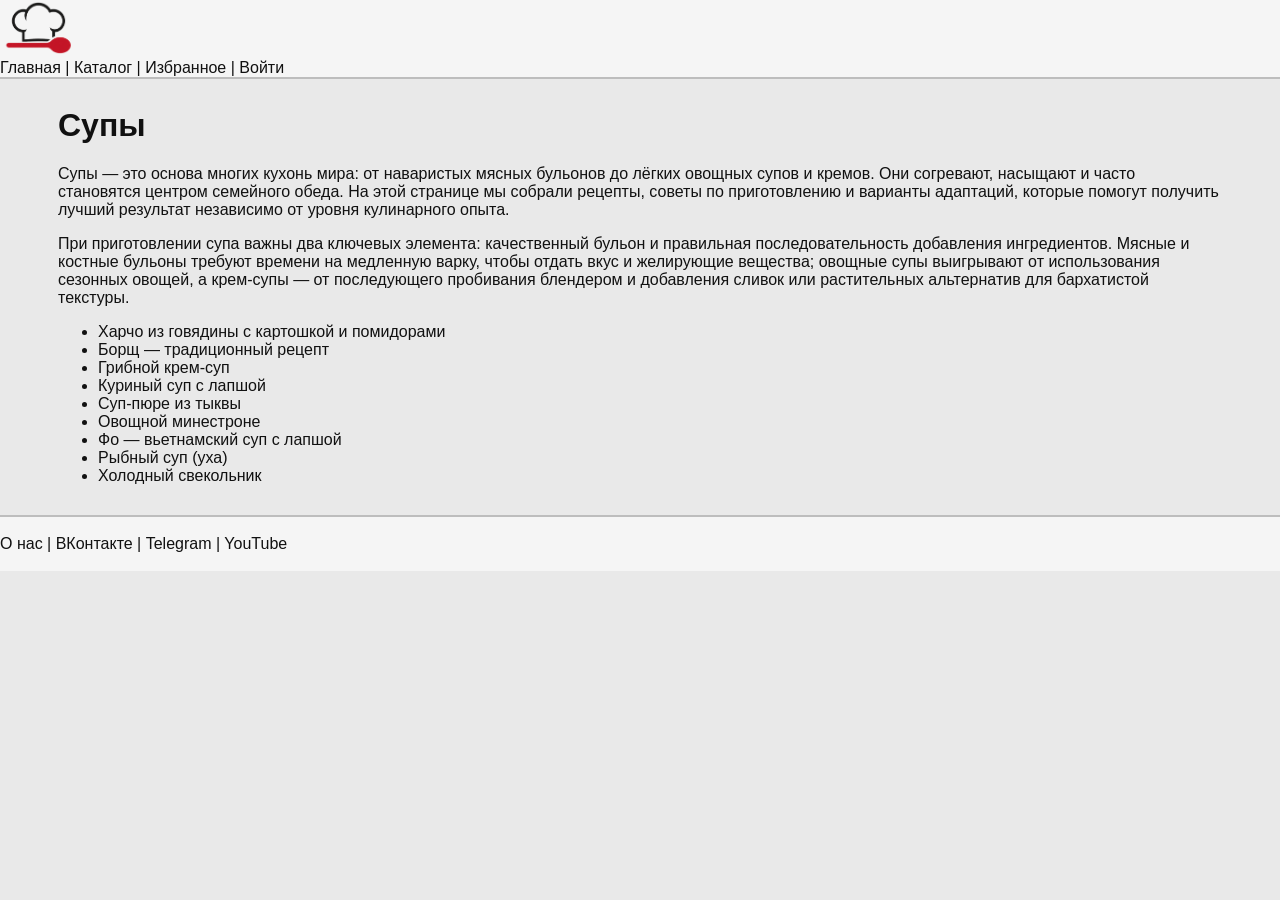
<file: ЛР5-6/soups.html>
<!DOCTYPE html>
<html lang="ru">
<head>
  <meta charset="UTF-8">
  <meta name="viewport" content="width=device-width, initial-scale=1">
  <title>Кулинарум | Супы</title>
  <link rel="stylesheet" href="styles/main.css">
</head>
<body>
<header>
  <img src="images/logo.png" alt="Логотип" width="80">
  <div>
    <a href="index.html">Главная</a> |
    <a href="catalog.html">Каталог</a> |
    <a href="favorites.html">Избранное</a> |
  <a href="404.html">Войти</a>
  </div>
</header>
<main>
  <h1>Супы</h1>
  <p>Супы — это основа многих кухонь мира: от наваристых мясных бульонов до лёгких овощных супов и кремов. Они согревают, насыщают и часто становятся центром семейного обеда. На этой странице мы собрали рецепты, советы по приготовлению и варианты адаптаций, которые помогут получить лучший результат независимо от уровня кулинарного опыта.</p>

  <p>При приготовлении супа важны два ключевых элемента: качественный бульон и правильная последовательность добавления ингредиентов. Мясные и костные бульоны требуют времени на медленную варку, чтобы отдать вкус и желирующие вещества; овощные супы выигрывают от использования сезонных овощей, а крем-супы — от последующего пробивания блендером и добавления сливок или растительных альтернатив для бархатистой текстуры.</p>

  <ul>
    <li><a href="kharcho.html">Харчо из говядины с картошкой и помидорами</a></li>
    <li><a href="borch.html">Борщ — традиционный рецепт</a></li>
    <li><a href="404.html">Грибной крем-суп</a></li>
    <li><a href="404.html">Куриный суп с лапшой</a></li>
    <li><a href="404.html">Суп-пюре из тыквы</a></li>
    <li><a href="404.html">Овощной минестроне</a></li>
    <li><a href="404.html">Фо — вьетнамский суп с лапшой</a></li>
    <li><a href="404.html">Рыбный суп (уха)</a></li>
    <li><a href="404.html">Холодный свекольник</a></li>
  </ul>

</main>
<footer>
  <a href="about.html">О нас</a> |
  <a href="#">ВКонтакте</a> |
  <a href="#">Telegram</a> |
  <a href="#">YouTube</a>
</footer>
</body>
</html>
</file>
<file: ЛР5-6/styles/main.css>
/* ---- Переменные ---- */
:root{
  --bg:#e9e9e9;
  --panel:#f5f5f5;
  --accent:#111;
  --muted:#666;
  --border:#cfcfcf;
  --max-width:1200px;
}

/* ---- Шапка ---- */
header{background:var(--panel);border-bottom:2px solid #bdbdbd}
header .container{max-width:1400px;margin:0 auto;display:flex;align-items:center;justify-content:space-between;padding:14px 24px}
header .logo{font-size:28px;font-weight:600}
header nav{display:flex;gap:20px;align-items:center;font-size:20px}
header nav a{padding:8px 18px;border-right:1px solid rgba(0,0,0,0.08)}
header .actions{font-size:18px}

/* ---- Контент ---- */
main{max-width:var(--max-width);margin:28px auto;padding:0 18px}

/* ---- Футер ---- */
footer{border-top:2px solid #bdbdbd;background:var(--panel);padding:18px 0;margin-top:30px}
footer .container{max-width:1400px;margin:0 auto;display:flex;justify-content:space-between;padding:0 24px}


*{box-sizing:border-box}
html,body{height:100%;margin:0;background:var(--bg);font-family:"Arial", "Helvetica", sans-serif;color:var(--accent)}
a{color:inherit;text-decoration:none}


/* ---- Адаптивность ---- */
@media (max-width:900px){
  .layout{flex-direction:column}
  .filters{width:100%}
  .cards{grid-template-columns:repeat(2,1fr)}
  .recipe-page{grid-template-columns:1fr}
  .ingredients ul{columns:1}
}

@media (max-width:500px){
  .cards{grid-template-columns:1fr}
}

/* ---- Утилиты ---- */
.container{max-width:1400px;margin:0 auto;padding:0 18px}
.sr-only{position:absolute;width:1px;height:1px;padding:0;margin:-1px;overflow:hidden;clip:rect(0,0,0,0);white-space:nowrap;border:0}


/* ---- Отступы ---- */
body > h1{max-width:var(--max-width);margin:18px auto;padding:0 18px;font-size:30px}
body > div{max-width:var(--max-width);margin:0 auto;padding:0 18px}

@media (max-width:700px){
  h2 + div > div, h2 + div > a{width:100%}
}
</file>
<file: ЛР5-6/styles/index.css>
/* ---- Главная ---- */
h2{font-size:22px;margin:22px 0 12px}
h2 + div{display:flex;gap:18px;align-items:flex-start;flex-wrap:wrap;padding:8px 0}
h2 + div > div, h2 + div > a, h2 + div > div > a{display:flex;flex-direction:column;width:220px;background:#fff;border:1px solid var(--border);padding:8px;text-decoration:none;color:var(--accent)}
h2 + div > div img, h2 + div > a img, h2 + div > div > a img{width:100%;height:120px;object-fit:cover;display:block;margin-bottom:8px}
h2 + div > div h3, h2 + div > div > a h3{font-size:14px;margin:4px 0}
h2 + div > div p{font-size:13px;color:var(--muted);margin:0}

/* ---- Карточки ---- */
.news-card{width:240px;align-items:stretch; height: 235px;}
.news-card img{height:120px}
.news-card h3{font-size:15px;margin:6px 0}
.news-card p{font-size:13px}
.recipe-card{display:flex;flex-direction:column;align-items:center;padding:6px}
.recipe-card img{width:140px;height:110px;object-fit:cover}
.recipe-card h4{margin:8px 0 0;font-size:15px}
.category-card{display:flex;flex-direction:column;align-items:center;padding:6px}
.category-card img{width:200px;height:120px;object-fit:cover}
.category-card h4{margin:8px 0 0;font-size:18px}
.news-card, .recipe-card, .category-card{display:flex;flex-direction:column}
.news-card{cursor:pointer}
.news-card:hover{box-shadow:0 6px 14px rgba(0,0,0,0.12)}
.recipe-card:hover, .category-card:hover{box-shadow:0 6px 14px rgba(0,0,0,0.08)}
</file>
<file: ЛР5-6/styles/recepie.css>
/* ---- Шаги ---- */
.steps .step{border:1px solid var(--border);padding:12px;margin-bottom:12px;display:flex;gap:12px}
.steps .step img{width:180px;height:120px;object-fit:cover}
.recipe-page .steps{height:auto;overflow:auto;padding:6px;border:1px solid var(--border);background:#fff}
.recipe-page .steps .step{
  display:flex;
  gap:16px;
  align-items:flex-start;
  background:#fff;
  border:1px solid var(--border);
  padding:12px;
  margin-bottom:14px;
  border-radius:6px;
  min-height:120px;
}
.recipe-page .steps .step img{
  width:140px;
  height:110px;
  object-fit:cover;
  flex:0 0 140px;
  border-radius:4px;
}
.recipe-page .steps .step .step-content{
  display:flex;
  flex-direction:column;
  gap:8px;
}
.recipe-page .steps .step .step-content h3{
  margin:0;
  font-size:18px;
  color:var(--accent);
}
.recipe-page .steps .step .step-content p{
  margin:0;
  color:var(--muted);
  line-height:1.45;
}
.recipe-page .steps .step:hover{box-shadow:0 8px 18px rgba(0,0,0,0.06)}
.recipe-page .steps .step{flex-direction:row !important}

/* ---- Modal для увеличения изображений шагов ---- */
.modal-overlay{
  position:fixed;
  inset:0;
  display:none; /* показывается через inline style */
  align-items:center;
  justify-content:center;
  background:transparent;
  z-index:10000;
  padding:20px;
}
.modal-content{
  max-width:1200px;
  width:100%;
  max-height:90vh;
  background:transparent;
  display:flex;
  flex-direction:column;
  align-items:center;
  gap:10px;
  position:relative; /* для абсолютного позиционирования надписи и кнопки */
}
.modal-img{
  width:100%;
  height:auto;
  max-height:85vh;
  object-fit:contain;
  border-radius:6px;
  box-shadow:0 12px 30px rgba(0,0,0,0.12);
  display:block;
}
.modal-caption{
  color:#fff;
  position:absolute;
  left:16px;
  bottom:16px;
  background:rgba(0,0,0,0.45);
  padding:8px 12px;
  border-radius:6px;
  font-size:0.95rem;
  pointer-events:none; /* чтобы клик проходил на изображение/закрытие */
}
.modal-close{
  position:absolute;
  right:12px;
  top:12px;
  background:rgba(255,255,255,0.95);
  border:none;
  border-radius:4px;
  padding:6px 10px;
  font-size:16px;
  cursor:pointer;
  z-index:2;
}
.modal-close:hover{filter:brightness(0.95)}
.recipe-page .steps .step img{margin-right:16px;margin-bottom:0;display:block}
.recipe-page .steps .step .step-content{flex:1}
.recipe-page .description{background:var(--panel);padding:12px;border:1px solid var(--border)}

/* ---- Страница рецепта ---- */
.recipe-page{display:grid;grid-template-columns:360px 1fr;gap:20px;align-items:start}
.recipe-page .left-col{display:flex;flex-direction:column;gap:18px}
.recipe-page .meta{background:var(--panel);padding:12px;border:1px solid var(--border)}
.recipe-page .meta img{width:100%;height:auto}
.recipe-page h1{margin-top:0}
.ingredients{border-top:2px solid var(--border);padding-top:10px;margin-top:12px}
.ingredients ul{columns:2;list-style:none;padding:0;margin:0}

/* Контрол масштабирования порций */
.servings-control{margin-bottom:10px;display:flex;align-items:center;gap:8px}
.servings-control label{font-weight:600;color:var(--muted);display:flex;align-items:center;gap:8px}
.servings-control .servings-input{width:56px;padding:6px;border-radius:4px;border:1px solid var(--border);text-align:center}
.servings-control button{background:var(--accent);border:none;color:#fff;padding:6px 10px;border-radius:6px;cursor:pointer}
.servings-control button:hover{filter:brightness(0.95)}

/* ---- Исключения ---- */
.recipe-page .steps .step-content{
  background:transparent;
  border:none;
  padding:0;
  width:auto;
  margin:0;
}
</file>
<file: ЛР5-6/styles/catalog.css>
/* ---- Макет ---- */
.layout{display:flex;gap:24px;align-items:flex-start}
.filters{width:260px;background:var(--panel);padding:22px;border:1px solid var(--border)}
.filters h3{margin-top:0;margin-bottom:12px}
.filters .group{margin-bottom:18px}
.filters label{display:flex;align-items:center;gap:8px}

.catalog{flex:1;background:transparent;padding:18px;border:1px solid var(--border);min-height:480px}

/* ---- Карточки ---- */
.cards{display:grid;grid-template-columns:repeat(4,1fr);gap:18px;align-items:stretch}
.cards > *{background:#fff;border:1px solid var(--border);padding:8px;display:flex;flex-direction:column;align-items:stretch;height:100%}
.cards > * img{width:100%;height:140px;object-fit:cover;display:block;margin-bottom:8px}
.cards > * h3,.cards > * h4{font-size:15px;margin:6px 0}
.cards > * p{font-size:13px;color:var(--muted);margin:0;flex:1;overflow:hidden}
.cards > * .meta{font-size:11px;color:var(--muted);margin-top:6px}
</file>
<file: ЛР5-6/styles/form.css>
/* ==== ФОРМА ДОБАВЛЕНИЯ РЕЦЕПТА — ФИНАЛЬНАЯ ВЕРСИЯ ==== */
form#recipeForm {
  background: var(--panel);
  padding: 26px 32px;
  border: 1px solid var(--border);
  border-radius: 12px;
  max-width: 680px;
  width: 100%;
  margin: 0 auto;
  box-shadow: 0 4px 12px rgba(0,0,0,0.06);
}

/* Заголовки */
form#recipeForm h3 {
  margin: 28px 0 14px 0;
  font-size: 1.35rem;
  color: var(--text);
  padding-bottom: 8px;
}
form#recipeForm h3:first-of-type { margin-top: 0; }

/* Основные поля */
form#recipeForm > label,
form#recipeForm input[type="text"],
form#recipeForm select,
form#recipeForm textarea#description {
  display: block;
  width: 100%;
  max-width: 100%;
  margin: 8px 0 16px;
  padding: 11px 14px;
  box-sizing: border-box;
  border: 1px solid var(--border);
  border-radius: 8px;
  font-size: 1rem;
  font-family: inherit;
}

textarea#description {
  resize: none;
  overflow: hidden;
  min-height: 110px;
  max-height: 320px;
  line-height: 1.5;
}

/* Счётчик описания */
.char-counter {
  font-size: 0.9rem;
  color: var(--muted);
  text-align: left;
  margin: -8px 0 16px 4px;
}

/* === ПОДСКАЗКИ ПОД ПОЛЯМИ (ошибки, подсказки) === */
.field-hint,
.error-msg {
  display: block;
  font-size: 0.85rem;
  color: var(--muted);
  min-height: 22px;
  margin: 4px 0 12px 4px;
  opacity: 0;
  transition: opacity 0.2s ease;
  pointer-events: none;
}
.field-hint:not(:empty),
.error-msg:not(:empty) { opacity: 1; }
.field-hint.error,
.error-msg.error { color: #e74c3c; opacity: 1; }

/* === ИНГРЕДИЕНТЫ — input и кнопка на одной строке === */
#ingredients {
  display: grid;
  grid-template-columns: repeat(2, 1fr);
  gap: 18px 20px;
  margin: 16px 0 26px;
}

#ingredients .ingredient {
  display: flex;
  flex-direction: column;
  gap: 6px;
}

/* Строка: input + кнопка удалить — всегда вместе */
#ingredients .ingredient .input-row {
  display: flex;
  gap: 10px;
  align-items: center;
}

#ingredients .ingredient input {
  flex: 1;
  padding: 11px 14px;
  border: 1px solid var(--border);
  border-radius: 8px;
}

#ingredients .ingredient button {
  padding: 10px 16px;
  border: 1px solid var(--border);
  border-radius: 8px;
  background: transparent;
  cursor: pointer;
  font-size: 0.9rem;
  white-space: nowrap;
}

/* Счётчик символов — под строкой */
.ingredient-counter {
  font-size: 0.85rem;
  color: var(--muted);
  text-align: right;
  min-height: 20px;
  margin: 0 4px;
  opacity: 0.8;
}

/* Резервируем место под счётчик + подсказку */
/* #ingredients .ingredient::after {
  content: "";
  height: 48px;
  visibility: hidden;
} */

/* === КНОПКИ ДОБАВЛЕНИЯ === */
#addIngredient,
#addStep {
  padding: 10px 18px;
  background: transparent;
  color: inherit;
  border: 1px solid var(--border);
  border-radius: 8px;
  cursor: pointer;
  font-weight: 600;
  font-size: 0.95rem;
  margin: 8px 0 24px;
}
#addIngredient:hover,
#addStep:hover { background: var(--panel-hover, rgba(0,0,0,0.05)); }

/* === ШАГИ === */
#steps .step {
  position: relative;
  background: #fcfcfc;
  border: 1px solid var(--border);
  border-radius: 10px;
  padding: 18px 18px 18px 64px;
  margin-bottom: 20px;
  display: flex;
  flex-direction: column;
  gap: 8px;
}

.drag-handle {
  position: absolute;
  left: 14px; top: 18px;
  width: 36px; height: 36px;
  background: white;
  border: 1px solid var(--border);
  border-radius: 8px;
  display: flex;
  align-items: center;
  justify-content: center;
  font-size: 20px;
  cursor: grab;
  user-select: none;
}
.drag-handle:active { cursor: grabbing; }

#steps textarea {
  width: 100%;
  min-height: 86px;
  padding: 12px 14px;
  border: 1px solid var(--border);
  border-radius: 8px;
  box-sizing: border-box;
  font-family: inherit;
  resize: none;
  overflow: hidden;
}

.step-counter {
  font-size: 0.85rem;
  color: var(--muted);
  text-align: right;
  min-height: 20px;
  margin: 0 4px 6px;
  opacity: 0.8;
}

/* Превью */
.preview {
  width: 100%;
  max-width: 320px;
  height: 240px;
  object-fit: cover;
  border-radius: 10px;
  margin-top: 8px;
  border: 1px solid var(--border);
}
.preview:not([src]), .preview[src=""] { display: none !important; }

.step.dragging { opacity: 0.5; transform: scale(0.97); }
.step.drag-over { outline: 3px solid var(--accent); outline-offset: -3px; }

.drag-instruction {
  font-size: 0.94rem;
  color: var(--muted);
  margin: 10px 0 18px;
  line-height: 1.4;
}

/* Кнопка отправки */
input[type="submit"] {
  background: var(--accent);
  color: white;
  padding: 16px 36px;
  font-size: 1.15rem;
  font-weight: 600;
  border: none;
  border-radius: 10px;
  cursor: pointer;
  margin-top: 16px;
  width: 100%;
}
input[type="submit"]:hover { opacity: 0.92; }

/* Адаптивность */
@media (max-width: 640px) {
  form#recipeForm { padding: 20px; margin: 0 12px; }
  #ingredients { grid-template-columns: 1fr; gap: 16px; }
  .preview { height: 200px; }
}
</file>
